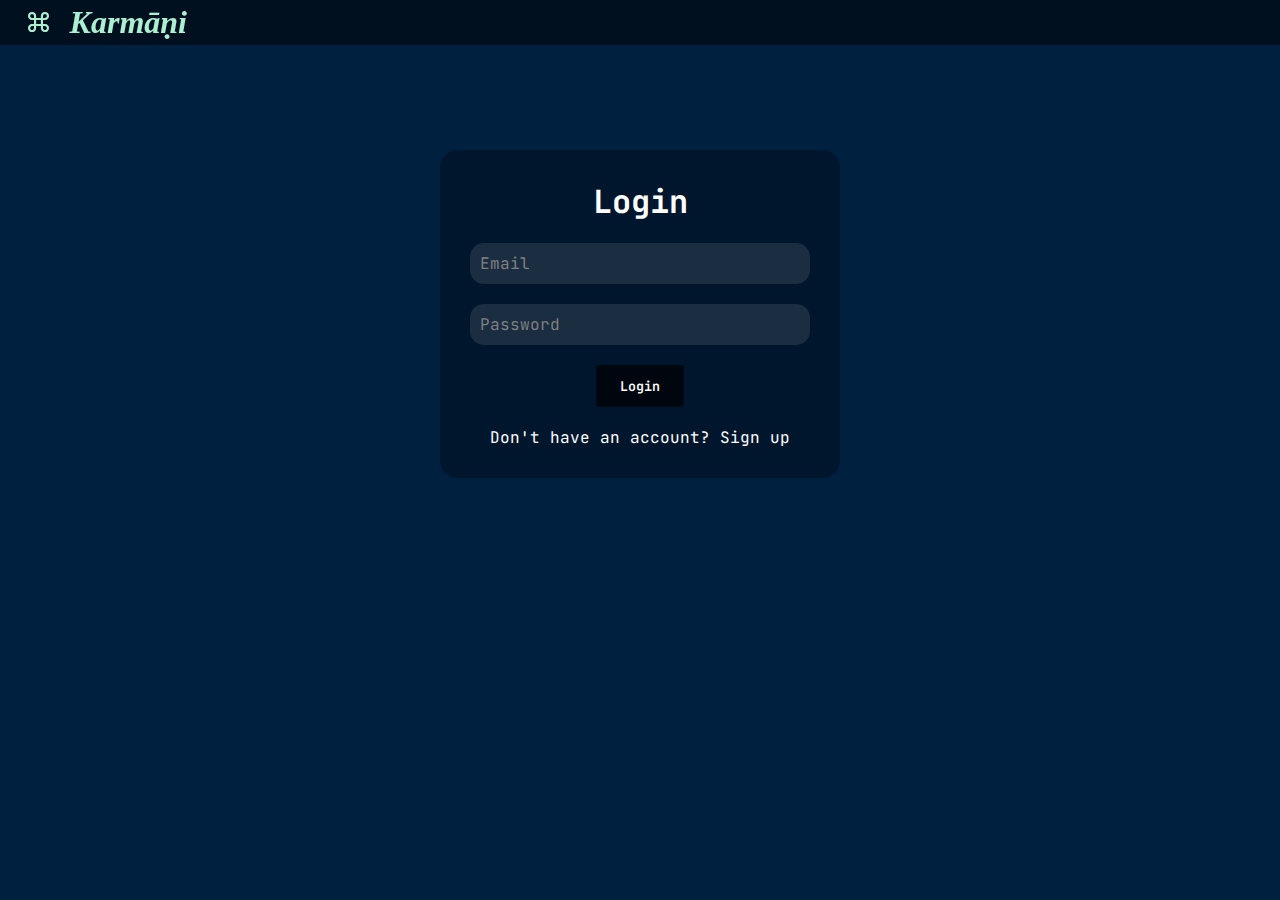
<file: login.html>
<!DOCTYPE html>
<html lang="en">
<head>
    <meta charset="UTF-8">
    <meta name="viewport" content="width=device-width, initial-scale=1.0">
    <link rel="stylesheet" href="login.css">
    <link href='https://unpkg.com/boxicons@2.1.4/css/boxicons.min.css' rel='stylesheet'>
    <title>Login - Task Manager</title>
</head>
<body>
    
    <header>
        <a href="#" class="logo">
            <i class='bx bx-command'></i>
            <span class="name">Karmāṇi</span>
        </a>
    </header>

    <section class="login">
        <div class="loginInside">
            <h2>Login</h2>
            <form>
                <div class="email">
                    <input type="email" placeholder="Email" id="mail1" required>
                </div>
                <div class="email">
                    <input type="password" placeholder="Password" id="pass1" required>
                </div>
                <button type="submit" class="logins">Login</button>
            </form>
            <p>Don't have an account? <a href="signup.html">Sign up</a></p>
        </div>
    </section>

    <script src="login.js"></script>
</body>
</html>
</file>
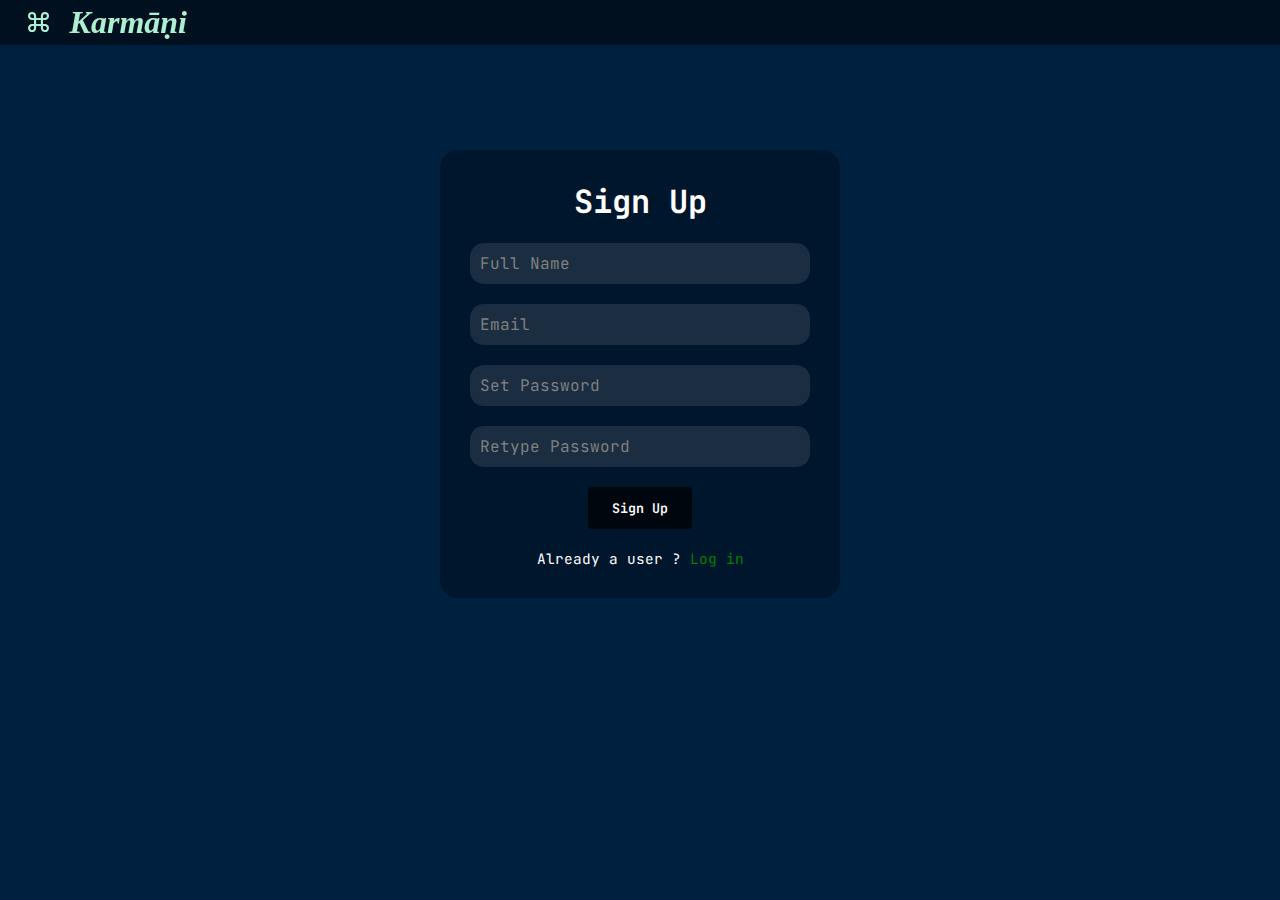
<file: signup.html>
<!DOCTYPE html>
<html lang="en">
<head>
    <meta charset="UTF-8">
    <meta name="viewport" content="width=device-width, initial-scale=1.0">
    <link rel="stylesheet" href="signup.css">
    <link href='https://unpkg.com/boxicons@2.1.4/css/boxicons.min.css' rel='stylesheet'>
    <title>Sign Up - Task Manager</title>
</head>
<body>
    
    <header>
        <a href="#" class="logo">
            <i class='bx bx-command'></i>
            <span class="name">Karmāṇi</span>
        </a>
    </header>

    <section class="signupSection">
        <div class="signupSectionInside">
            <h2>Sign Up</h2>
            <form>
                <div class="name">
                    <input type="text" placeholder="Full Name" id="fullname" required>
                </div>
                <div class="name">
                    <input type="email" placeholder="Email" id="mail" required>
                </div>
                <div class="name">
                    <input type="password" placeholder="Set Password" id="pass" required>
                </div>
                <div class="name">
                    <input type="input" placeholder="Retype Password" id="retype" required>
                </div>
                <button type="submit" onclick="registeration()" class="signup">Sign Up</button>
            </form>
            <p>Already a user ? <a href="login.html">Log in</a></p>
        </div>
    </section>

    <script src="signup.js"></script>
</body>
</html>
</file>
<file: login.css>
@import url('https://fonts.googleapis.com/css2?family=Bricolage+Grotesque:opsz@10..48&family=JetBrains+Mono:wght@300;400&display=swap');

*{
    font-family: 'Bricolage Grotesque', sans-serif;
    font-family: 'JetBrains Mono', monospace;

    padding: 0;
    margin: 0;
    box-sizing: border-box;
    text-decoration: none;
    list-style: none;
}
body{
    min-height: 100vh;
    background: #00203FFF;
    color: #ADEFD1;
    margin: 0;
    padding: 0;
    display: flex;
    flex-direction: column;
    min-height: 100vh
}
.name {
    font-style: italic;
    font-family: 'Phudu', cursive;
}
.content{
    flex: 1;
}

header{
    position: fixed;
    width: 100%;
    top: 0;
    right: 0;
    z-index: 1000;
    display: flex;
    align-items: center;
    justify-content: space-between;
    background: transparent;
    padding: 28px 12%;
    background: rgba(0, 0, 0, 0.5);
    transition: all 0.7s ease;
}

.logo{
    align-items: center;
}
.logo i{
    color: #ADEFD1FF;
    font-size: 25px;
    margin-right: 9px;
}
.logo span{
    color: #ADEFD1FF;
    font-size: 2rem;
    font-weight: 700;
}

.login{
    padding: 150px 0;
    color: white;
    text-align: center;
}
.loginInside {
    background: rgba(0, 0, 0, 0.3);
    border-radius:18px;
    padding: 30px;
    max-width: 400px;
    margin: 0 auto;
}
.loginInside h2 {
    font-size: 2rem;
    margin-bottom: 20px;
}

.email {
    margin-bottom: 20px;
}
.email input {
    width: 100%;    
    padding: 10px;
    border: none;
    border-radius: 14px;
    background: rgba(255, 255, 255, 0.1);
    color: #ADEFD1FF;
    font-size: 1rem;
}
.email input::placeholder {
    color: gray;
}

.logins {
    display: inline-block;
    padding: 12px 24px;
    background: rgba(0, 0, 0, 0.7);
    color: white;
    font-weight: 600;
    text-decoration: none;
    border-radius: 4px;
    transition: all 0.5s ease;
    cursor: pointer;
    border: none;
}
.logins:hover {
    background-color: #ADEFD1FF;
    color: black;
}
.login p {
    margin-top: 20px;
    font-size: 1rem;
}
.login p a {
    color: white;
    text-decoration: none;
    transition: color 0.6s ease;
}
.login p a:hover {
    color: #ADEFD1;
}

footer {

    background: rgba(0, 0, 0, 0.3);
    color: #ADEFD1;
    text-align: center;
    padding: 1rem;
    margin-top: 3.7rem;
    width: 100%; 
}


@media (max-width: 1280px){
    header{
        padding: 4px 2%;
        transition: 0.2s;
    }
}
@media (max-width: 1090px){
    #menuIcon{
        display: block;
    }
}
</file>
<file: signup.css>
@import url('https://fonts.googleapis.com/css2?family=Bricolage+Grotesque:opsz@10..48&family=JetBrains+Mono:wght@300;400&display=swap');

*{
    font-family: 'Bricolage Grotesque', sans-serif;
    font-family: 'JetBrains Mono', monospace;

    padding: 0;
    margin: 0;
    box-sizing: border-box;
    text-decoration: none;
    list-style: none;
}
body{
    min-height: 100vh;
    background: #00203FFF;
    color: #ADEFD1;
    margin: 0;
    padding: 0;
    display: flex;
    flex-direction: column;
    min-height: 100vh
}
.content{
    flex: 1;
}
header{
    position: fixed;
    width: 100%;
    top: 0;
    right: 0;
    z-index: 1000;
    display: flex;
    align-items: center;
    justify-content: space-between;
    background: transparent;
    padding: 28px 12%;
    background: rgba(0, 0, 0, 0.5);
    transition: all 0.7s ease;
}
.name {
    font-style: italic;
    font-family: 'Phudu', cursive;
}

.logo{
    align-items: center;
}
.logo i{
    color: #ADEFD1FF;
    font-size: 25px;
    margin-right: 9px;
}
.logo span{
    color: #ADEFD1FF;
    font-size: 2rem;
    font-weight: 700;
}

.signupSection {
    padding: 150px 0;
    color: white;
    text-align: center;
}
.signupSectionInside {
    background: rgba(0, 0, 0, 0.3);
    border-radius: 18px;
    padding: 30px;
    max-width: 400px;
    margin: 0 auto;
}
.signupSectionInside h2 {
    font-size: 2rem;
    margin-bottom: 20px;
}

.name {
    margin-bottom: 20px;
}
.name input {
    width: 100%;
    padding: 10px;
    border: none;
    border-radius: 14px;
    background: rgba(255, 255, 255, 0.1);
    color: #ADEFD1FF;
    font-size: 1rem;
}
.name input::placeholder {
    color: gray;
}

.signup {
    display: inline-block;
    padding: 12px 24px;
    background: rgba(0, 0, 0, 0.7);
    color: white;
    font-weight: 600;
    text-decoration: none;
    border-radius: 4px;
    transition: background-color 0.3s ease;
    cursor: pointer;
    border: none;
}
.signup:hover {
    background-color: #ADEFD1FF;
    color: black;
}
.signupSection p {
    margin-top: 20px;
    font-size: 0.9rem;
}
.signupSection p a {
    color: green;
    text-decoration: none;
    transition: color 0.6s ease;
}
.signupSection p a:hover {
    color: #ADEFD1FF;
}

footer {
    position: fixed;
    background: rgba(0, 0, 0, 0.3);
    color: #ADEFD1;
    text-align: center;
    padding: 1rem;
    margin-top: 43rem;
    width: 100%; /* Set the footer width to take the available space */
}



@media (max-width: 1280px){
    header{
        padding: 4px 2%;
        transition: 0.2s;
    }
}
@media (max-width: 1090px){
    #menuIcon{
        display: block;
    }
}
</file>
